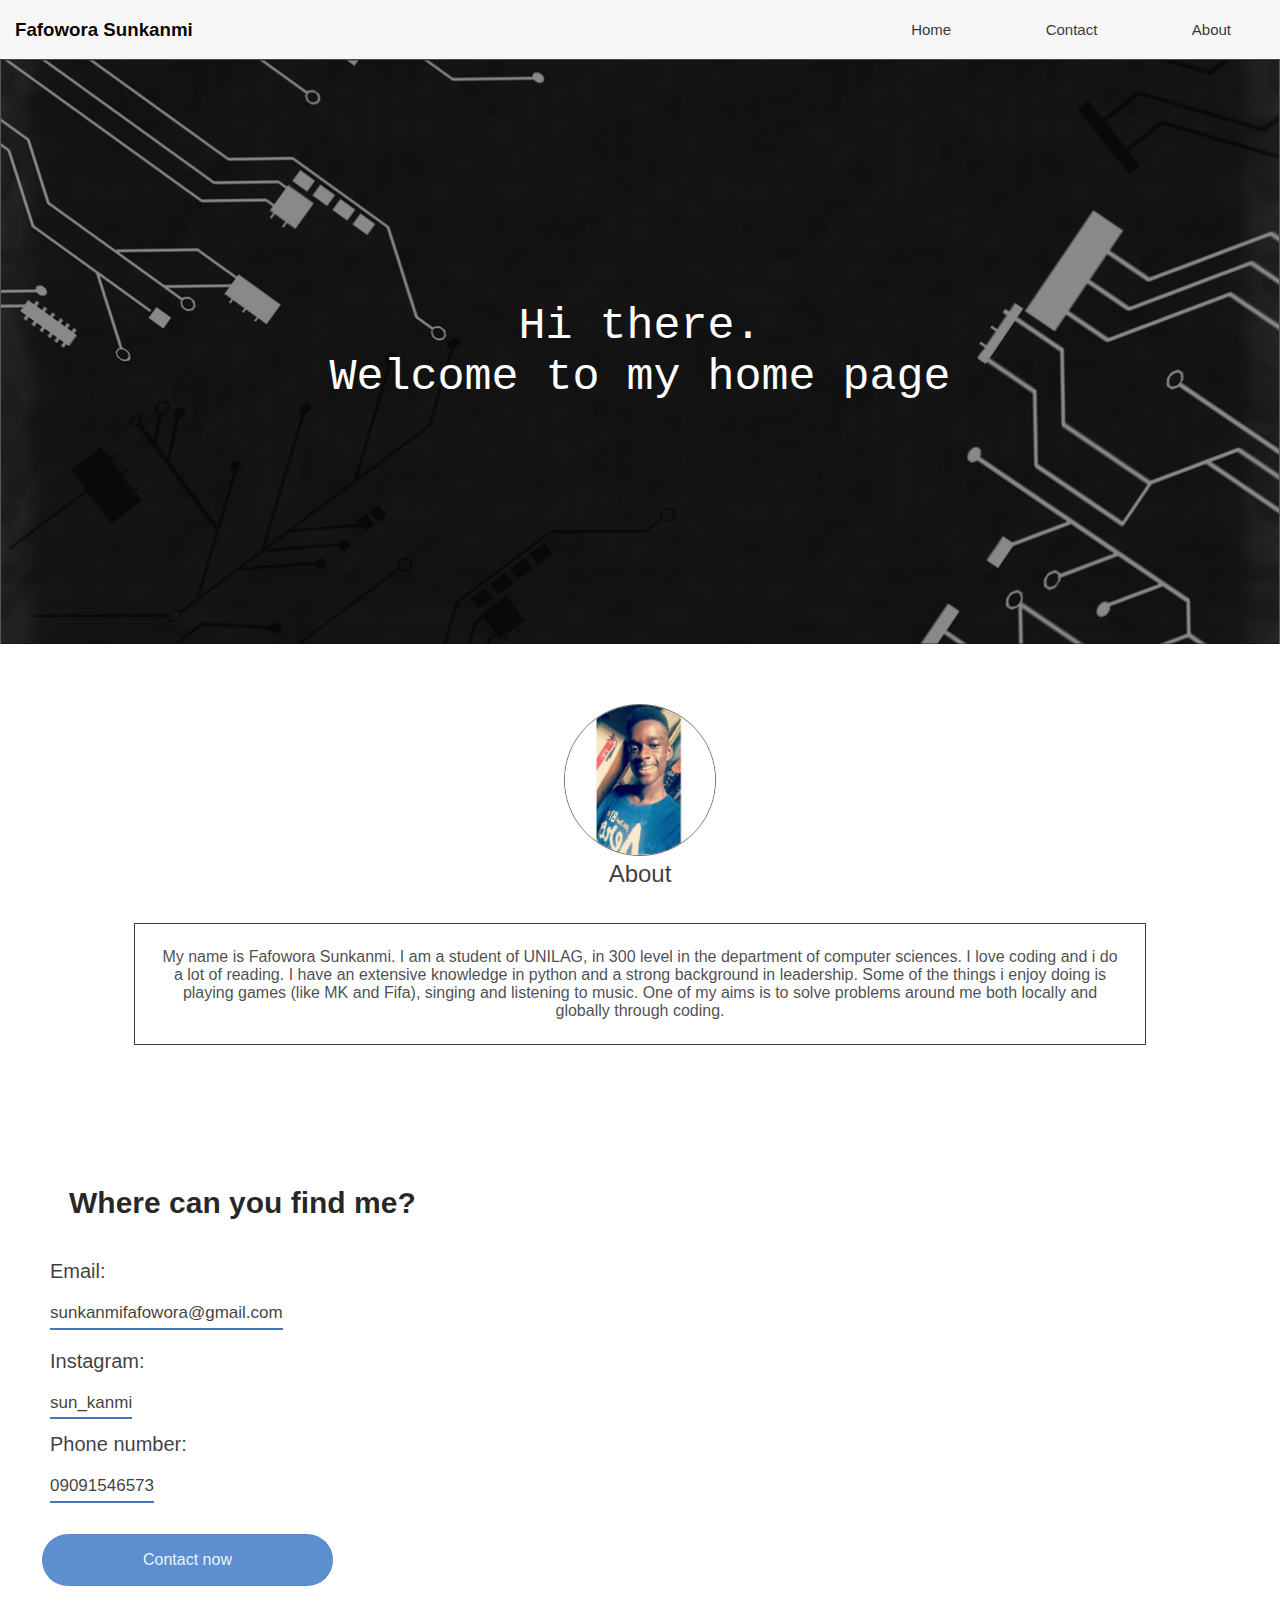
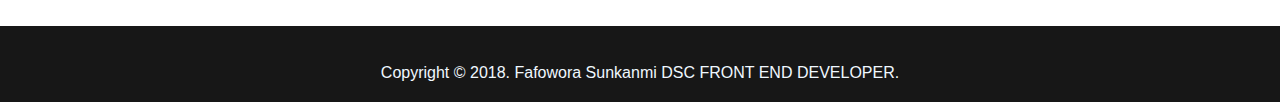
<file: index.html>
<!DOCTYPE html>
<html>
<head>
    <meta name="viewport" content="width=device-width, initial-scale=1">
    <link rel="stylesheet" href="my_welcome_page.css" type="text/css">
</head>
    <title>Fafowora Sunkanmi- Web developer/Web Designer</title>
</head>
<body>
    <div class ="main-container">
        <div class ="header">
          <h3>Fafowora Sunkanmi</h3>
          <ul>
              <li><a href="index.html">Home</a></li>
              <li><a href="Contact.html">Contact</a></li>
              <li><a href="#About">About</a></li>
          </ul>  
        </div> 
        <div class="home-image">
            <div class="mask">
                <h1>Hi there.<br/>Welcome to my home page</h1> 
            </div>
        </div>
        <div id="About">
            <img src="myImage.bmp.png" alt="My face">
            <h2>About</h2>
            <p class="paragraph">
                My name is Fafowora Sunkanmi. I am a student of UNILAG, in 300 level in the 
                department of computer sciences. I love coding and i do a lot of reading. I have 
                an extensive knowledge in python and a strong background in leadership.
                Some of the things i enjoy doing is playing games (like MK and Fifa), singing and listening to music. 
                One of my aims is to solve problems around me both locally and globally through coding. 
            </p>
        </div>
        <br/>
        <div class="Contact">
            <h2>Where can you find me?</h2>
                
            <p>Email:</p>
            <p class="con">sunkanmifafowora@gmail.com</p>

            <p>Instagram:</p>
            <a class="con" href="https://www.instagram.com/sun_kanmi/">sun_kanmi</a>
    
            <p>Phone number:
            <p class="con">09091546573</p>        
        </div>
        <div class="Contact-now">
            <a href="Contact.html">Contact now</a>
        </div>
        <div class="footer">
                <br/>
                    Copyright &copy; 2018. Fafowora Sunkanmi DSC FRONT END DEVELOPER. 
        </div>    
    </div>
</body>
</html>
</file>
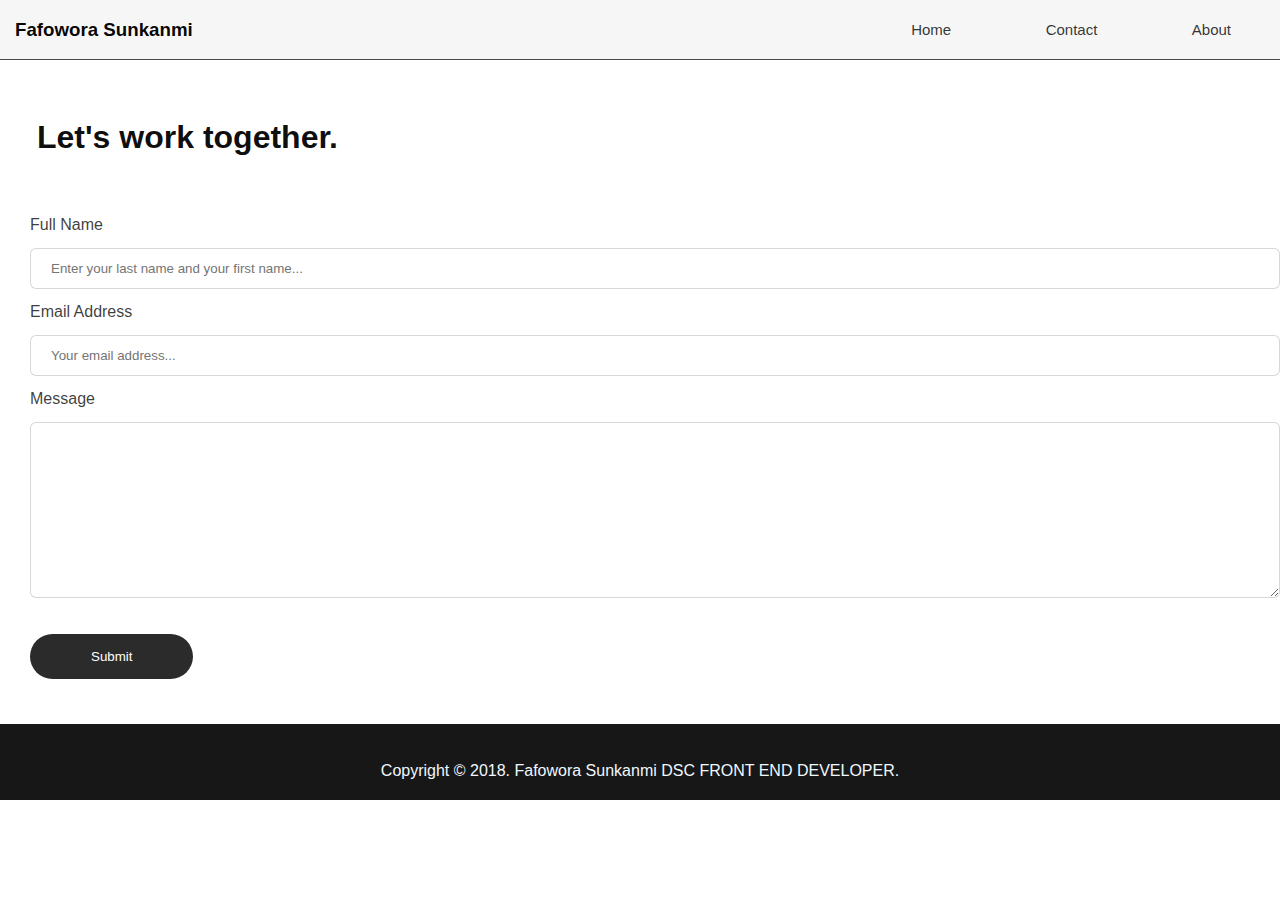
<file: Contact.html>
<!DOCTYPE html>
<html>
<head>
    <meta name="viewport" content="width=device-width, initial-scale=1">
    <link rel="stylesheet" href="my_welcome_page.css" type="text/css">
</head>
    <title>Fafowora Sunkanmi- Web developer/Web Designer</title>
</head>
<body>
    <div class ="main-container">
        <div class ="header">
          <h3>Fafowora Sunkanmi</h3>
          <ul>
            <li><a href="index.html">Home</a></li>
            <li><a href="Contact.html">Contact</a></li>
            <li><a href="index.html">About</a></li>
          </ul>  
        </div> 
            <h2 class="header2">Let's work together.</h2>
            <div class="Contact-Me">
               <form action="Thank you page.html">
                   <label for="fname">Full Name</label>
                   <input required minlength="14" maxlength="25" type="text" id="fname" name="fullname" placeholder="Enter your last name and your first name...">

                   <label for="emadd">Email Address</label>
                   <input required minlength="10px" maxlength="30"type="text" id="emadd" name="emailadd" placeholder="Your email address...">   

                   <br/>
                   Message
                   <textarea cols="60" rows="10"></textarea>
                   <br/>
                   <input type="submit" value="Submit">
               </form>
            </div> 
        <div class="footer">
            <br/>
            Copyright &copy; 2018. Fafowora Sunkanmi DSC FRONT END DEVELOPER. 
        </div>     
    </div>
      
    </body>
</html>
</file>
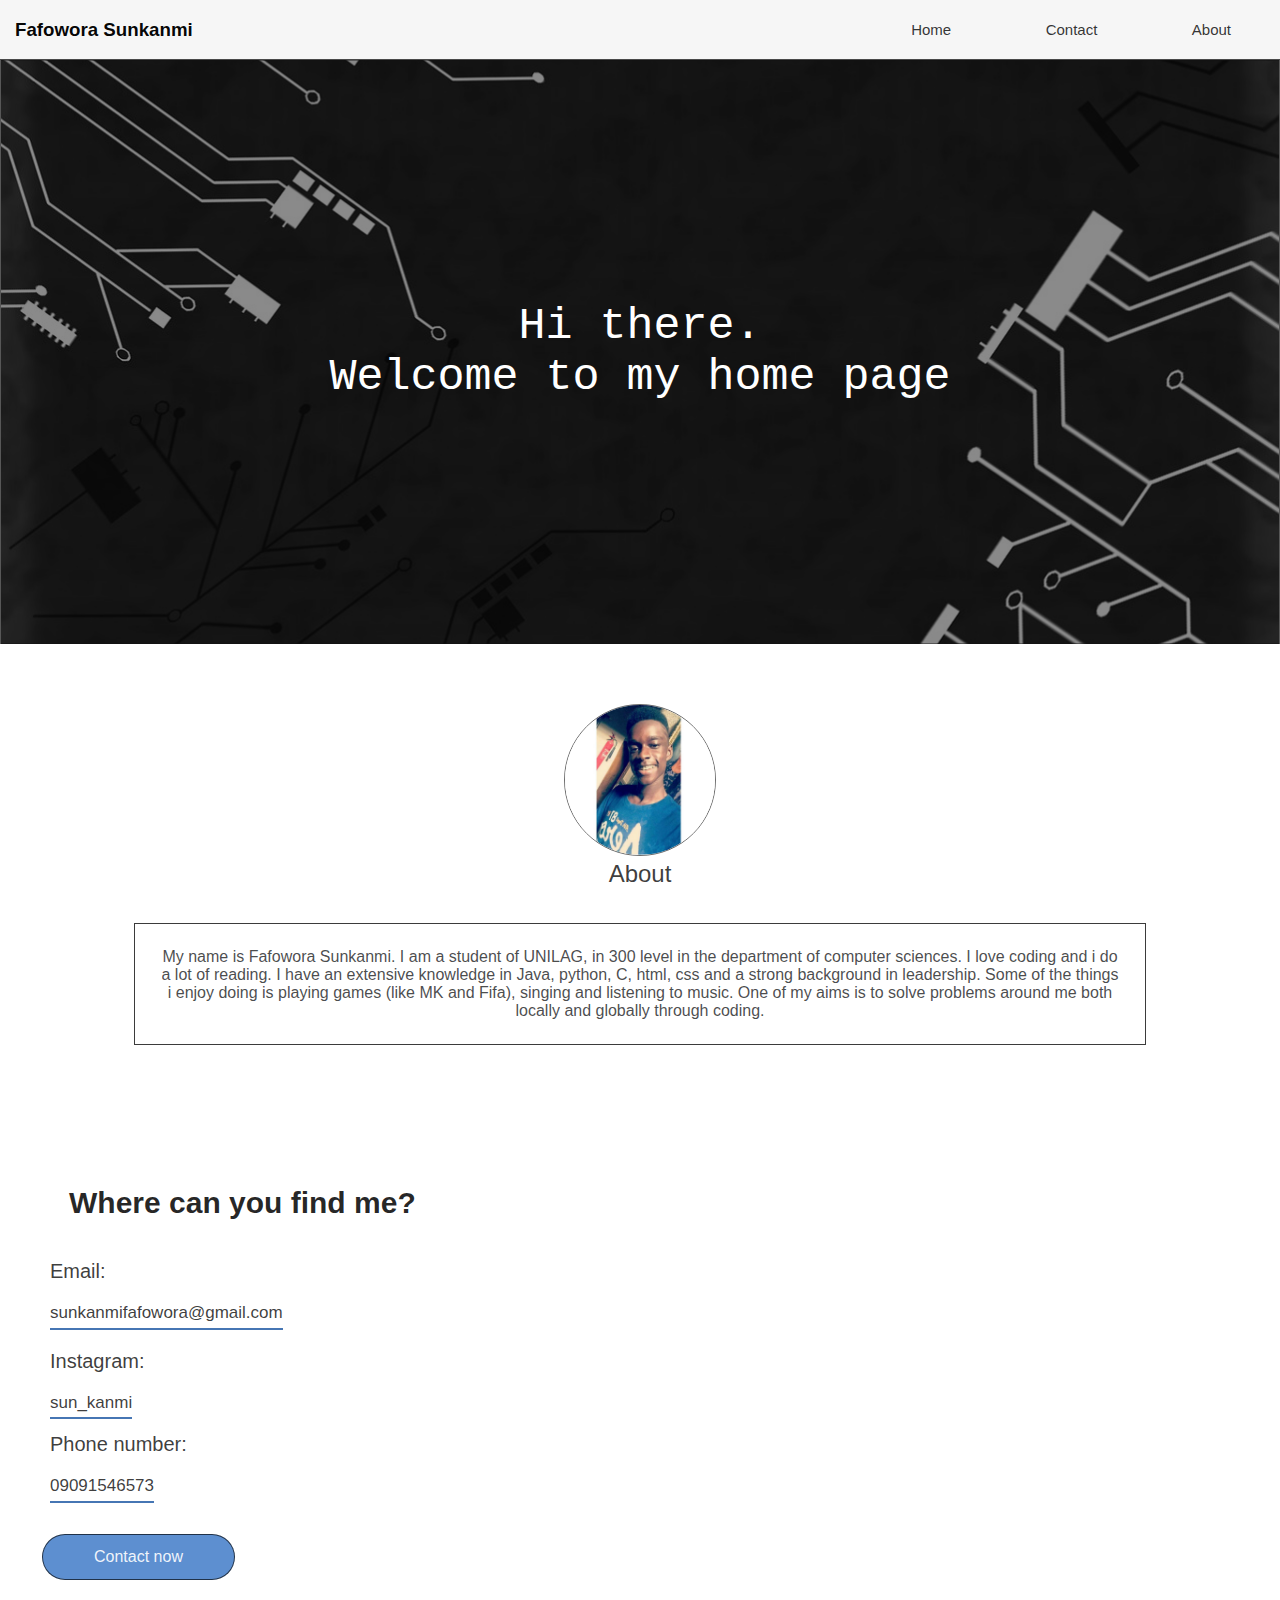
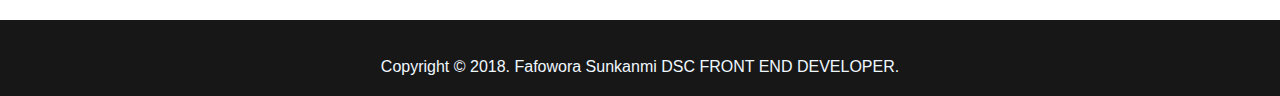
<file: My welcome page.html>
<!DOCTYPE html>
<html>
<head>
    <meta name="viewport" content="width=device-width, initial-scale=1">
    <link rel="stylesheet" href="My welcome page.css">
</head>
    <title>Fafowora Sunkanmi- Web developer/Web Designer</title>
</head>
<body>
    <div class ="main-container">
        <div class ="header">
          <h3>Fafowora Sunkanmi</h3>
          <ul>
              <li><a href="My welcome page.html">Home</a></li>
              <li><a href="Contact.html">Contact</a></li>
              <li><a href="#About">About</a></li>
          </ul>  
        </div> 
        <div class="home-image">
            <div class="mask">
                <h1>Hi there.<br/>Welcome to my home page</h1> 
            </div>
        </div>
        <div id="About">
            <img src="myImage.bmp.png" alt="My face">
            <h2>About</h2>
            <p class="paragraph">
                My name is Fafowora Sunkanmi. I am a student of UNILAG, in 300 level in the 
                department of computer sciences. I love coding and i do a lot of reading. I have 
                an extensive knowledge in Java, python, C, html, css and a strong background in leadership.
                Some of the things i enjoy doing is playing games (like MK and Fifa), singing and listening to music. 
                One of my aims is to solve problems around me both locally and globally through coding. 
            </p>
        </div>
        <br/>
        <div class="Contact">
            <h2>Where can you find me?</h2>
                
            <p>Email:</p>
            <p class="con">sunkanmifafowora@gmail.com</p>

            <p>Instagram:</p>
            <a class="con" href="https://www.instagram.com/sun_kanmi/">sun_kanmi</a>
    
            <p>Phone number:
            <p class="con">09091546573</p>        
        </div>
        <div class="Contact-now">
            <a href="Contact.html">Contact now</a>
        </div>
        <div class="footer">
                <br/>
                    Copyright &copy; 2018. Fafowora Sunkanmi DSC FRONT END DEVELOPER. 
        </div>    
    </div>
</body>
</html>
</file>
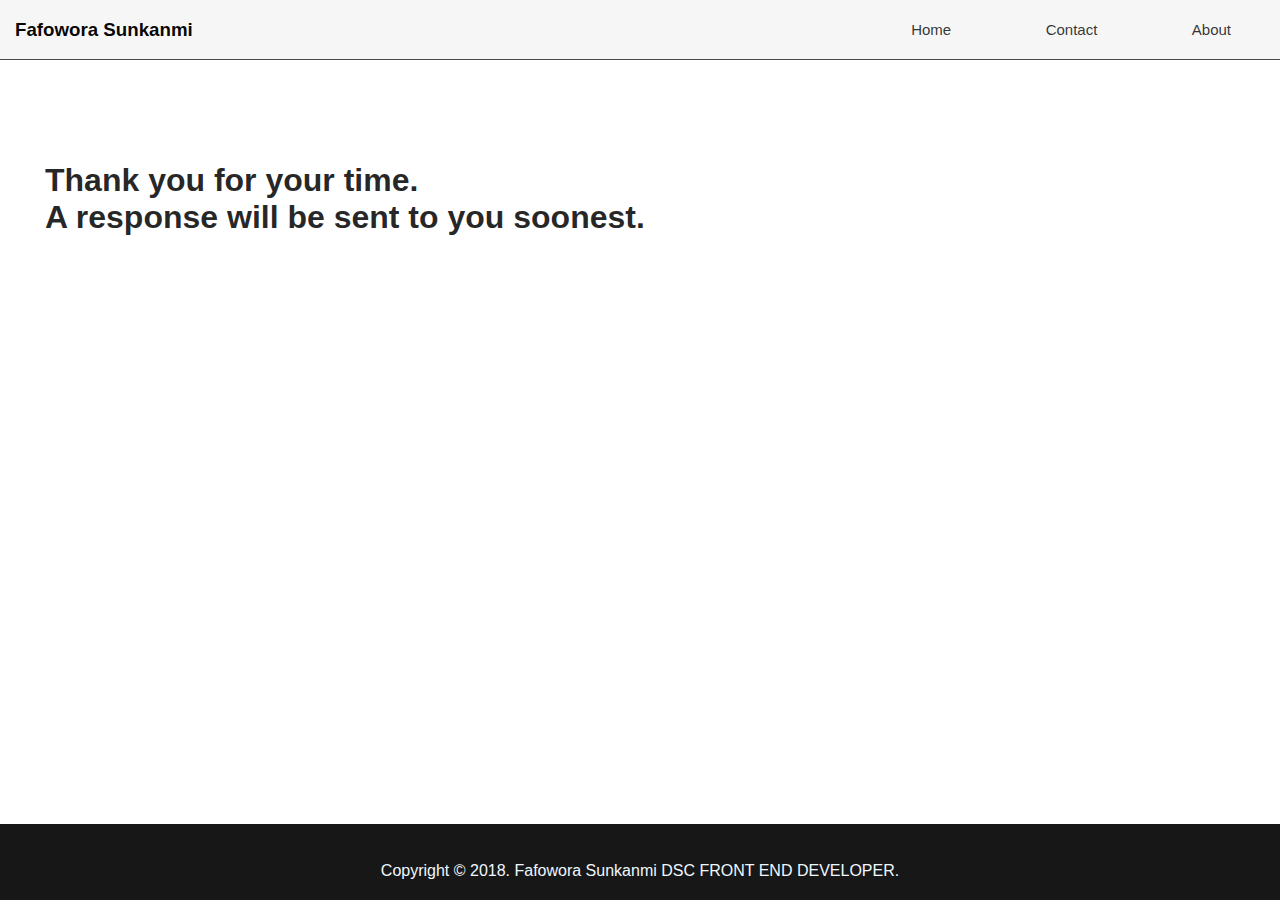
<file: Thank you page.html>
<!DOCTYPE html>
<html>
<head>
    <meta name="viewport" content="width=device-width, initial-scale=1">
    <link rel="stylesheet" href="My welcome page.css">
</head>
    <title>Fafowora Sunkanmi- Web developer/Web Designer</title>
</head>
<body>
    <div class ="main-container">
        <div class ="header">
          <h3>Fafowora Sunkanmi</h3>
          <ul>
            <li><a href="My welcome page.html">Home</a></li>
            <li><a href="Contact.html">Contact</a></li>
            <li><a href="My welcome page.html">About</a></li>
          </ul>  
        </div> 
        <h2 id="thankyou">Thank you for your time.<br/>A response will be sent to you soonest.</h2>
        <div class="footer2">
            <br/>
            Copyright &copy; 2018. Fafowora Sunkanmi DSC FRONT END DEVELOPER. 
        </div>     
    </div>
  
</body>
</html>
</file>
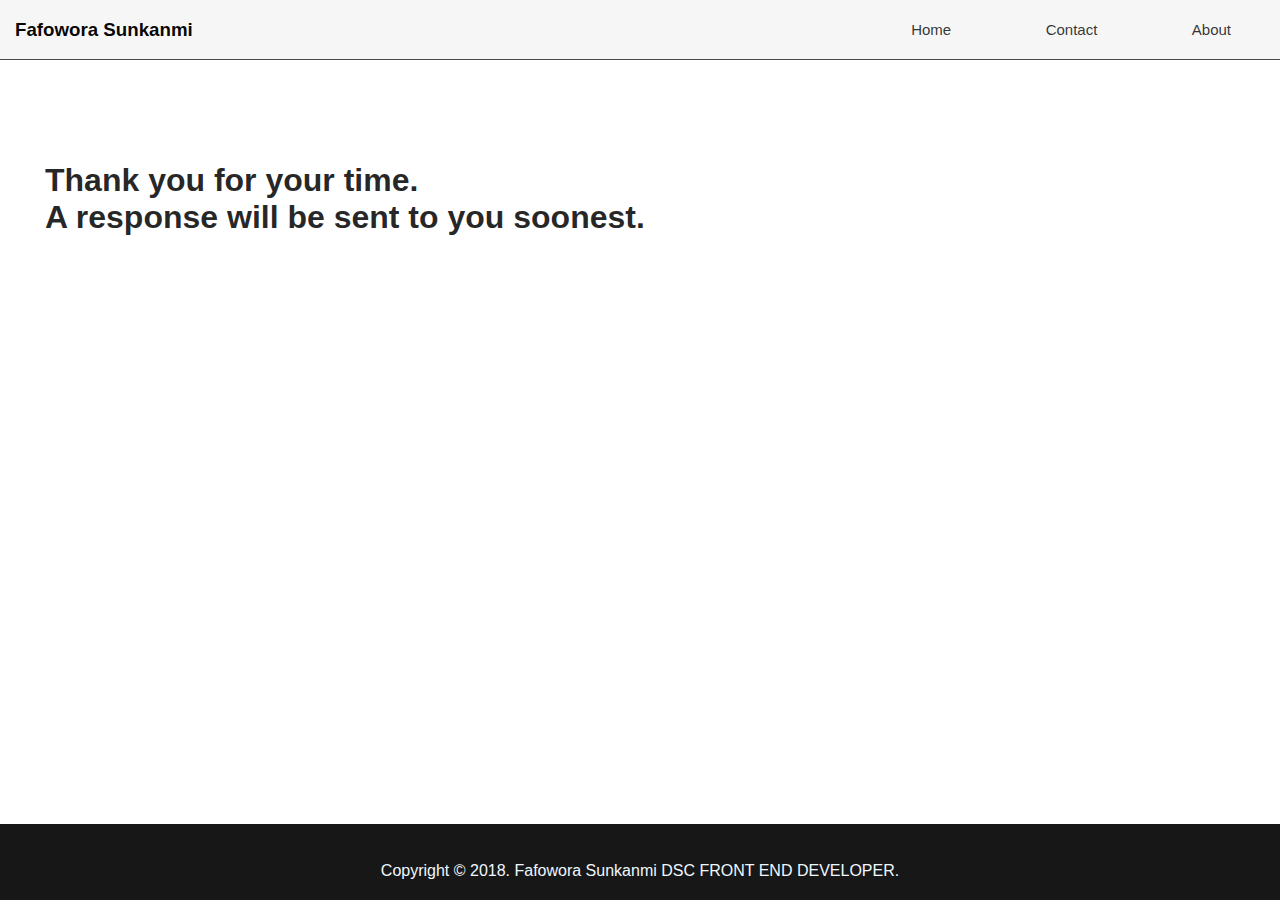
<file: thank_you_page.html>
<!DOCTYPE html>
<html>
<head>
    <meta name="viewport" content="width=device-width, initial-scale=1">
    <link rel="stylesheet" href="my_welcome_page.css" type="text/css">
</head>
    <title>Fafowora Sunkanmi- Web developer/Web Designer</title>
</head>
<body>
    <div class ="main-container">
        <div class ="header">
          <h3>Fafowora Sunkanmi</h3>
          <ul>
            <li><a href="index.html">Home</a></li>
            <li><a href="Contact.html">Contact</a></li>
            <li><a href="index.html">About</a></li>
          </ul>  
        </div> 
        <h2 id="thankyou">Thank you for your time.<br/>A response will be sent to you soonest.</h2>
        <div class="footer2">
            <br/>
            Copyright &copy; 2018. Fafowora Sunkanmi DSC FRONT END DEVELOPER. 
        </div>     
    </div>
  
</body>
</html>
</file>
<file: my_welcome_page.css>
html {
    scroll-behavior: smooth;
}
body{
    margin:0;
    padding:0;
    color: white;
    font-family: -apple-system, BlinkMacSystemFont, 'Segoe UI', Roboto, Oxygen, Ubuntu, Cantarell, 'Open Sans', 'Helvetica Neue', sans-serif;
    background-color: #ffffffe7;
}
.header{
    background-color:rgba(241, 241, 241, 0.678);
    width: 100%;
    padding: 0;
    border-bottom: 1px solid rgba(0, 0, 0, 0.705);
}
.header ul{
    list-style-type: none;
    display: inline-block;
    float: right; 
    margin: 4px;
    padding: 0;
}    
.header ul li {
    display: inline-block;
    font-size: 15px;
    padding: 17px 40px;
}
.header ul a{
    padding: 5px 5px;
    text-decoration: none;
    transition-property: all;
    transition-duration: 500ms;
    transition-delay: 200ms;
    color: rgba(0, 0, 0, 0.801);
}
.header h3{
    display:inline-block;
    padding-left: 15px;
    color:  rgba(0, 0, 0, 0.986);
}
.header ul a:hover{
    color: rgba(0, 0, 0, 0.993);
    border-bottom: 2px solid rgba(14, 14, 14, 0.623);
}
.home-image{
    background-image: url("background-2426328_1280.jpg");
    background-size: cover;
    background-position: center;
    background-repeat: no-repeat;
    margin-bottom: 60px;
    border: 1px solid rgba(10, 10, 10, 0.685);
}
.home-image h1{
    color: rgb(255, 255, 255);
    text-align: center;
    font-size: 45px;
    padding: 240px 25px;
    font-family: 'Courier New', Courier, monospace;
    font-weight: 400;
}
.mask{
    background-color: #00000075;
    height: auto;
}
.mask h1{
    margin: 0;
}
#About img{
    border-radius: 100%;
    width: 150px;
    height: 150px;
    display: block;
    margin: auto;
    border: 1px solid rgba(0, 0, 0, 0.575);
}
#About h2{
    text-align: center;
    font-weight: 400;
    margin-top: 4px;
    color: rgba(0, 0, 0, 0.767);
}
.paragraph{
    margin: 35px 134px 70px 134px;
}
#About p{
    text-align: center;
    padding: 24px 23px 24px 23px;
    width: fit-content;
    color: rgba(17, 18, 20, 0.774);
    border: 1px solid rgba(0, 0, 0, 0.767);
}
.Contact{
    font-family: 'Segoe UI', Tahoma, Geneva, Verdana, sans-serif;
    color: rgba(0, 0, 0, 0.767);
    margin: 38px 0px 1px 50px;
}
.Contact h2{
    text-align: left;
    font-size: 30px;
    padding: 15px;
    margin-left: 4px;
    color: rgba(0, 0, 0, 0.849);
}
.Contact p{
    font-size: 20px;
    font-weight: 400;
}
.Contact .con{
    font-size: 17px;
    border-bottom: 2px solid rgba(24, 84, 161, 0.801);
    padding-bottom: 5px;
    text-decoration: none;
    color: rgba(0, 0, 0, 0.767);
    margin: 0;
    width: fit-content;
}
.Contact-now a{
    display: inline-block;
    text-decoration: none;
    margin: 30px 0px 40px 42px;
    padding: 16px 100px;
    border: 1px solid rgba(0, 0, 0, 0.051);
    border-radius: 45px;
    color: rgba(255, 255, 255, 0.911);
    background-color: rgba(38, 105, 192, 0.747);
    transition-property: all;
    transition-duration: 460ms;
    transition-delay: 120ms;
}
.Contact-now a:hover {
    background-color: rgba(24, 84, 161, 0.801);
    color: rgb(255, 255, 255);
    box-shadow: 0px 1px 6px rgba(15, 15, 15, 0.174), 0px -1px 6px rgba(15, 15, 15, 0.174);
}
.header2{
    text-align: left;
    padding: 16px 5px;
    margin: 43px 32px 44px 32px;
    font-size: xx-large;
    color:  rgba(0, 0, 0, 0.938);
}
#thankyou{
    text-align: left;
    padding: 75px 45px;
    font-size: xx-large;
    color: rgba(0, 0, 0, 0.856);
}
input[type=text], emadd, textarea {
    width: 100%;
    padding: 12px 20px;
    margin: 14px 0;
    display: inline-block;
    border: 1px solid rgba(204, 204, 204, 0.781);
    border-radius: 6px;
    box-sizing: border-box;
}

input[type=submit] {
    width: auto;
    background-color: rgba(14, 14, 15, 0.877);
    color: white;
    padding: 15px 61px;
    margin: 18px 0;
    border: none;
    border-radius: 78px;
    cursor: pointer;
    margin-bottom: 35px;
    transition-property: all;
    transition-duration: 500ms;
    transition-delay: 200ms;
}
input[type=submit]:hover {
    color: rgba(248, 248, 248, 0.89);
    background-color: rgba(0, 0, 0, 0.911);
}
.Contact-Me{
    color: rgba(0, 0, 0, 0.767);
    margin: 40px 0px 10px 30px; 
}
.footer{
    background-color: rgba(0, 0, 0, 0.911);
    color: aliceblue;
    padding: 20px 90px;
    text-align: center;
}
.footer2{
    background-color: rgba(0, 0, 0, 0.911);
    color: aliceblue;
    padding: 20px 90px;
    position: absolute;
    bottom: 0;
    width: -webkit-fill-available;
    text-align: center;
}
</file>
<file: My welcome page.css>
html {
    scroll-behavior: smooth;
}
body{
    margin:0;
    padding:0;
    color: white;
    font-family: -apple-system, BlinkMacSystemFont, 'Segoe UI', Roboto, Oxygen, Ubuntu, Cantarell, 'Open Sans', 'Helvetica Neue', sans-serif;
    background-color: #ffffffe7;
}
.header{
    background-color:rgba(241, 241, 241, 0.678);
    width: 100%;
    padding: 0;
    border-bottom: 1px solid rgba(0, 0, 0, 0.705);
}
.header ul{
    list-style-type: none;
    display: inline-block;
    float: right; 
    margin: 4px;
    padding: 0;
}    
.header ul li {
    display: inline-block;
    font-size: 15px;
    padding: 17px 40px;
}
.header ul a{
    padding: 5px 5px;
    text-decoration: none;
    transition-property: all;
    transition-duration: 500ms;
    transition-delay: 200ms;
    color: rgba(0, 0, 0, 0.801);
}
.header h3{
    display:inline-block;
    padding-left: 15px;
    color:  rgba(0, 0, 0, 0.986);
}
.header ul a:hover{
    color: rgba(0, 0, 0, 0.993);
    border-bottom: 2px solid rgba(14, 14, 14, 0.623);
}
.home-image{
    background-image: url("background-2426328_1280.jpg");
    background-size: cover;
    background-position: center;
    background-repeat: no-repeat;
    margin-bottom: 60px;
    border: 1px solid rgba(10, 10, 10, 0.685);
}
.home-image h1{
    color: rgb(255, 255, 255);
    text-align: center;
    font-size: 45px;
    padding: 240px 25px;
    font-family: 'Courier New', Courier, monospace;
    font-weight: 400;
}
.mask{
    background-color: #00000075;
    height: auto;
}
.mask h1{
    margin: 0;
}
#About img{
    border-radius: 100%;
    width: 150px;
    height: 150px;
    display: block;
    margin: auto;
    border: 1px solid rgba(0, 0, 0, 0.575);
}
#About h2{
    text-align: center;
    font-weight: 400;
    margin-top: 4px;
    color: rgba(0, 0, 0, 0.767);
}
.paragraph
{
    margin: 35px 134px 70px 134px;
}
#About p{
    text-align: center;
    padding: 24px 23px 24px 23px;
    width: fit-content;
    color: rgba(17, 18, 20, 0.774);
    border: 1px solid rgba(0, 0, 0, 0.767);
}
.Contact{
    font-family: 'Segoe UI', Tahoma, Geneva, Verdana, sans-serif;
    color: rgba(0, 0, 0, 0.767);
    margin: 38px 0px 1px 50px;
}
.Contact h2{
    text-align: left;
    font-size: 30px;
    padding: 15px;
    margin-left: 4px;
    color: rgba(0, 0, 0, 0.849);
}
.Contact p{
    font-size: 20px;
    font-weight: 400;
}
.Contact .con{
    font-size: 17px;
    border-bottom: 2px solid rgba(24, 84, 161, 0.801);
    padding-bottom: 5px;
    text-decoration: none;
    color: rgba(0, 0, 0, 0.767);
    margin: 0;
    width: fit-content;
}
.Contact-now a{
    display: inline-block;
    text-decoration: none;
    margin: 30px 0px 40px 42px;
    padding: 13px 51px;
    border: 1px solid rgba(0, 0, 0, 0.651);
    border-radius: 41px;
    color: rgba(255, 255, 255, 0.911);
    background-color: rgba(38, 105, 192, 0.747);
    transition-property: all;
    transition-duration: 500ms;
    transition-delay: 200ms;
}
.Contact-now a:hover{
    background-color: rgba(24, 84, 161, 0.801);
    color: rgb(255, 255, 255);
    box-shadow: 0px 4px 7px rgba(15, 15, 15, 0.774), 0px -4px 7px rgba(15, 15, 15, 0.774); 
}
.header2{
    text-align: left;
    padding: 16px 5px;
    margin: 43px 32px 44px 32px;
    font-size: xx-large;
    color:  rgba(0, 0, 0, 0.938);
}
#thankyou{
    text-align: left;
    padding: 75px 45px;
    font-size: xx-large;
    color: rgba(0, 0, 0, 0.856);
}
input[type=text], emadd, textarea {
    width: 100%;
    padding: 12px 20px;
    margin: 14px 0;
    display: inline-block;
    border: 1px solid rgba(204, 204, 204, 0.781);
    border-radius: 6px;
    box-sizing: border-box;
}

input[type=submit] {
    width: auto;
    background-color: rgba(14, 14, 15, 0.877);
    color: white;
    padding: 15px 61px;
    margin: 18px 0;
    border: none;
    border-radius: 78px;
    cursor: pointer;
    margin-bottom: 35px;
    transition-property: all;
    transition-duration: 500ms;
    transition-delay: 200ms;
}
input[type=submit]:hover {
    color: rgba(248, 248, 248, 0.89);
    background-color: rgba(0, 0, 0, 0.911);
}
.Contact-Me{
    color: rgba(0, 0, 0, 0.767);
    margin: 40px 0px 10px 30px; 
}
.footer{
    background-color: rgba(0, 0, 0, 0.911);
    color: aliceblue;
    padding: 20px 90px;
    text-align: center;
}
.footer2{
    background-color: rgba(0, 0, 0, 0.911);
    color: aliceblue;
    padding: 20px 90px;
    position: absolute;
    bottom: 0;
    width: -webkit-fill-available;
    text-align: center;
}
</file>
